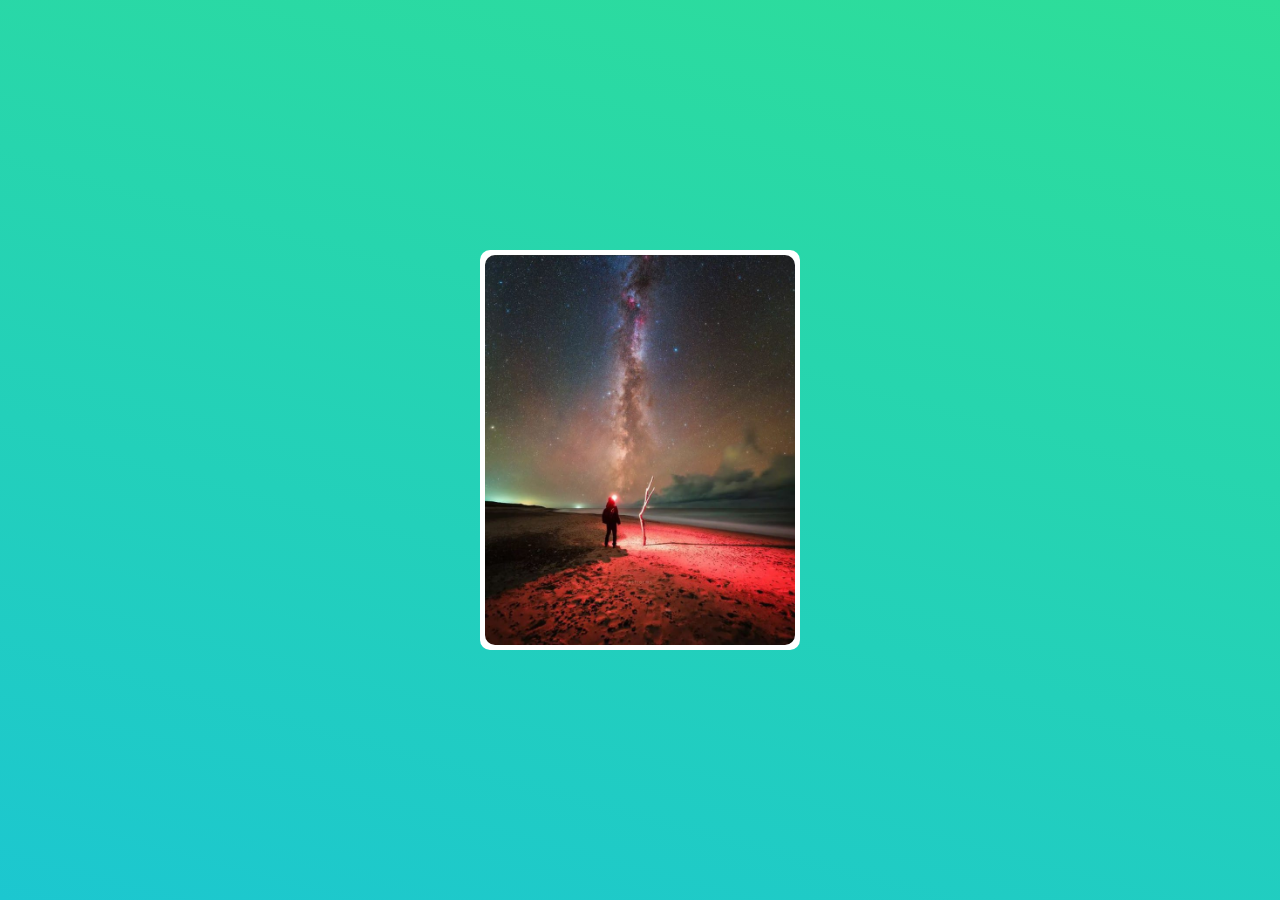
<file: 3D Flip Card/index.html>
<!DOCTYPE html>
<html lang="en">

<head>
  <meta charset="UTF-8">
  <meta name="viewport" content="width=device-width, initial-scale=1.0">
  <title>3D Flip Card</title>
  <link rel="stylesheet" href="https://cdnjs.cloudflare.com/ajax/libs/font-awesome/6.5.2/css/all.min.css"
    integrity="sha512-SnH5WK+bZxgPHs44uWIX+LLJAJ9/2PkPKZ5QiAj6Ta86w+fsb2TkcmfRyVX3pBnMFcV7oQPJkl9QevSCWr3W6A=="
    crossorigin="anonymous" referrerpolicy="no-referrer" />
  <link rel="stylesheet" href="style.css">
</head>

<body>

  <div class="wrapper">

    <div class="card">

      <div class="front-face">
        <img src="card-img.jpg">
      </div>

      <div class="back-face">

        <img src="card-img.jpg">

        <div class="info">
          <div class="title">Eslam Samy</div>
          <p>CS Student <br> HTML | CSS | Learnig JS</p>
        </div>

        <ul>
          <a href="#"><i class="fa-brands fa-instagram"></i></a>
          <a href="#"><i class="fa-brands fa-linkedin"></i></i></a>
          <a href="#"><i class="fa-brands fa-twitter"></i></i></a>
          <a href="#"><i class="fa-brands fa-facebook"></i></i></a>
        </ul>

      </div>

    </div>

  </div>

</body>

</html>
</file>
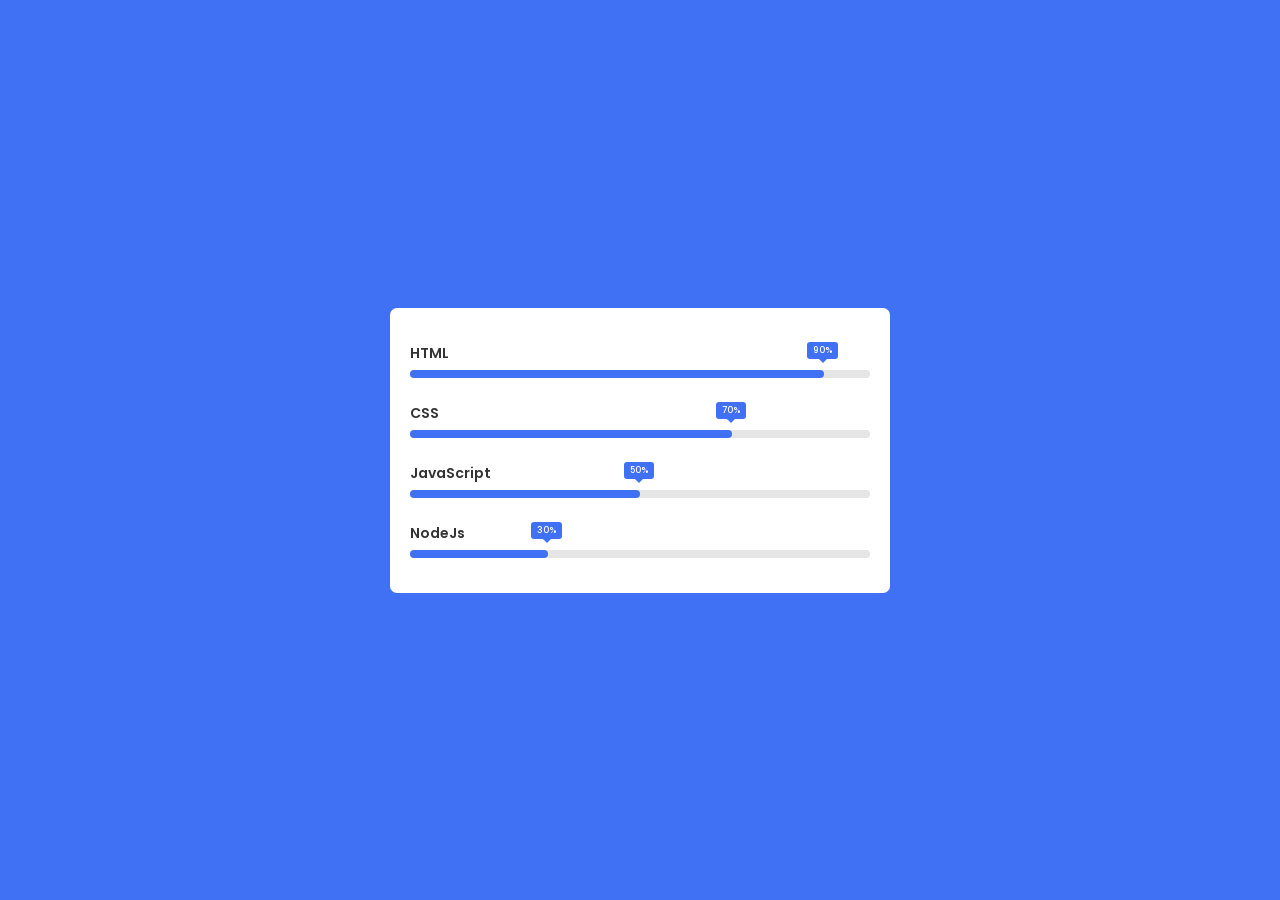
<file: Animated Skills Bar/index.html>
<!DOCTYPE html>
<html lang="en">

<head>
    <meta charset="UTF-8">
    <meta name="viewport" content="width=device-width, initial-scale=1.0">
    <title>Animated Skills Bar</title>
    <link rel="stylesheet" href="style.css">
</head>

<body>

    <div class="container">

        <div class="skill-box">
            <span class="title">HTML</span>

            <div class="skill-bar">

                <span class="skill-per html">
                    <span class="tooltip">90%</span>
                </span>

            </div>

        </div>

        <div class="skill-box">
            <span class="title">CSS</span>

            <div class="skill-bar">

                <span class="skill-per css">
                    <span class="tooltip">70%</span>
                </span>

            </div>

        </div>

        <div class="skill-box">
            <span class="title">JavaScript</span>

            <div class="skill-bar">

                <span class="skill-per Javascript">
                    <span class="tooltip">50%</span>
                </span>

            </div>

        </div>

        <div class="skill-box">
            <span class="title">NodeJs</span>

            <div class="skill-bar">

                <span class="skill-per nodejs">
                    <span class="tooltip">30%</span>
                </span>

            </div>

        </div>

    </div>

</body>

</html>
</file>
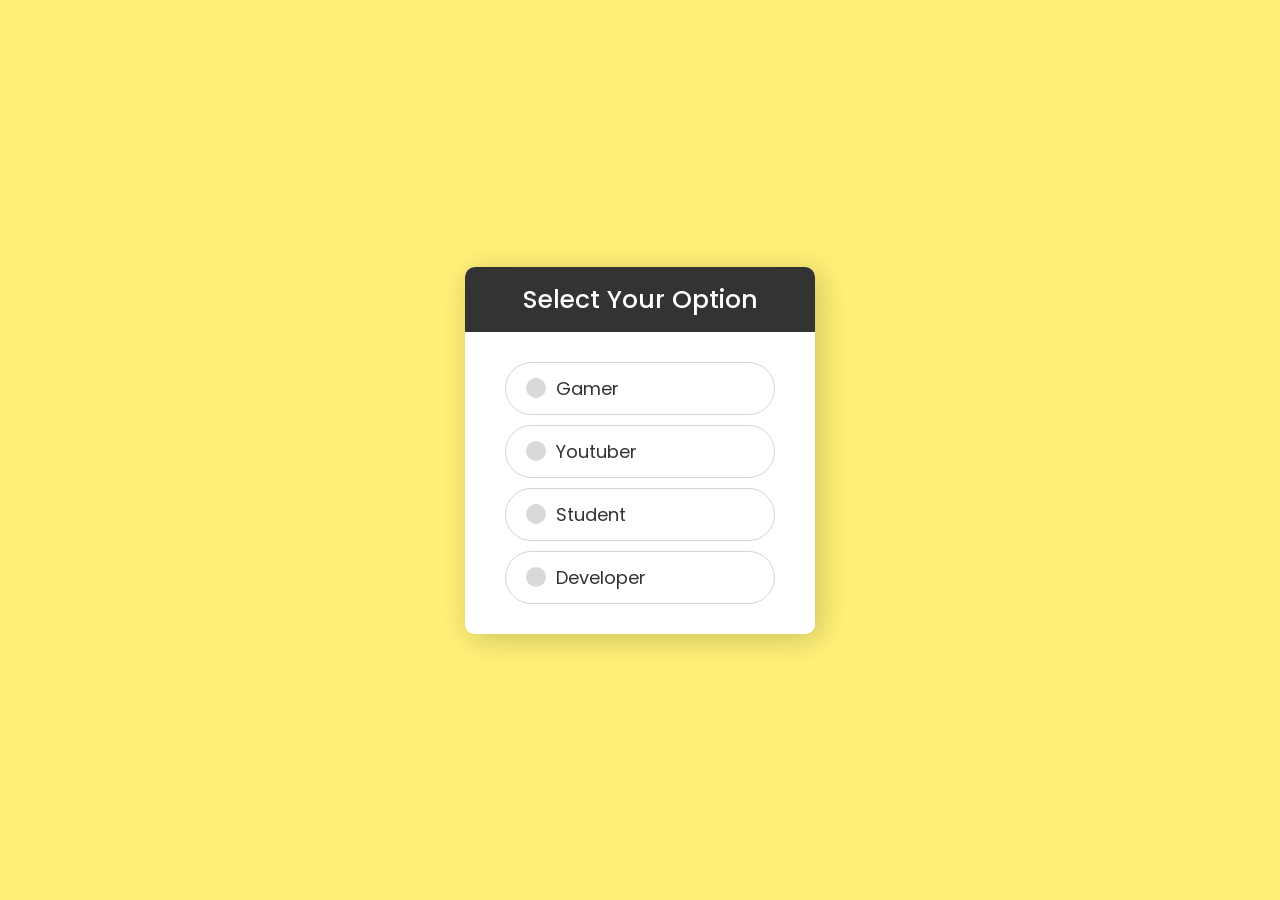
<file: Awesome Custom Radio Buttons/index.html>
<!DOCTYPE html>
<html lang="en">

<head>
    <meta charset="UTF-8">
    <meta name="viewport" content="width=device-width, initial-scale=1.0">
    <title>Custom Radio Buttons</title>
    <link rel="stylesheet" href="style.css">
</head>

<body>

    <div class="wrapper">

        <div class="title">Select Your Option</div>

        <div class="box">

            <input type="radio" name="select" id="option-1">
            <input type="radio" name="select" id="option-2">
            <input type="radio" name="select" id="option-3">
            <input type="radio" name="select" id="option-4">

            <label for="option-1" class="option-1">
                <div class="dot"></div>
                <div class="text">Gamer</div>
            </label>

            <label for="option-2" class="option-2">
                <div class="dot"></div>
                <div class="text">Youtuber</div>
            </label>

            <label for="option-3" class="option-3">
                <div class="dot"></div>
                <div class="text">Student</div>
            </label>

            <label for="option-4" class="option-4">
                <div class="dot"></div>
                <div class="text">Developer</div>
            </label>

        </div>

    </div>

</body>

</html>
</file>
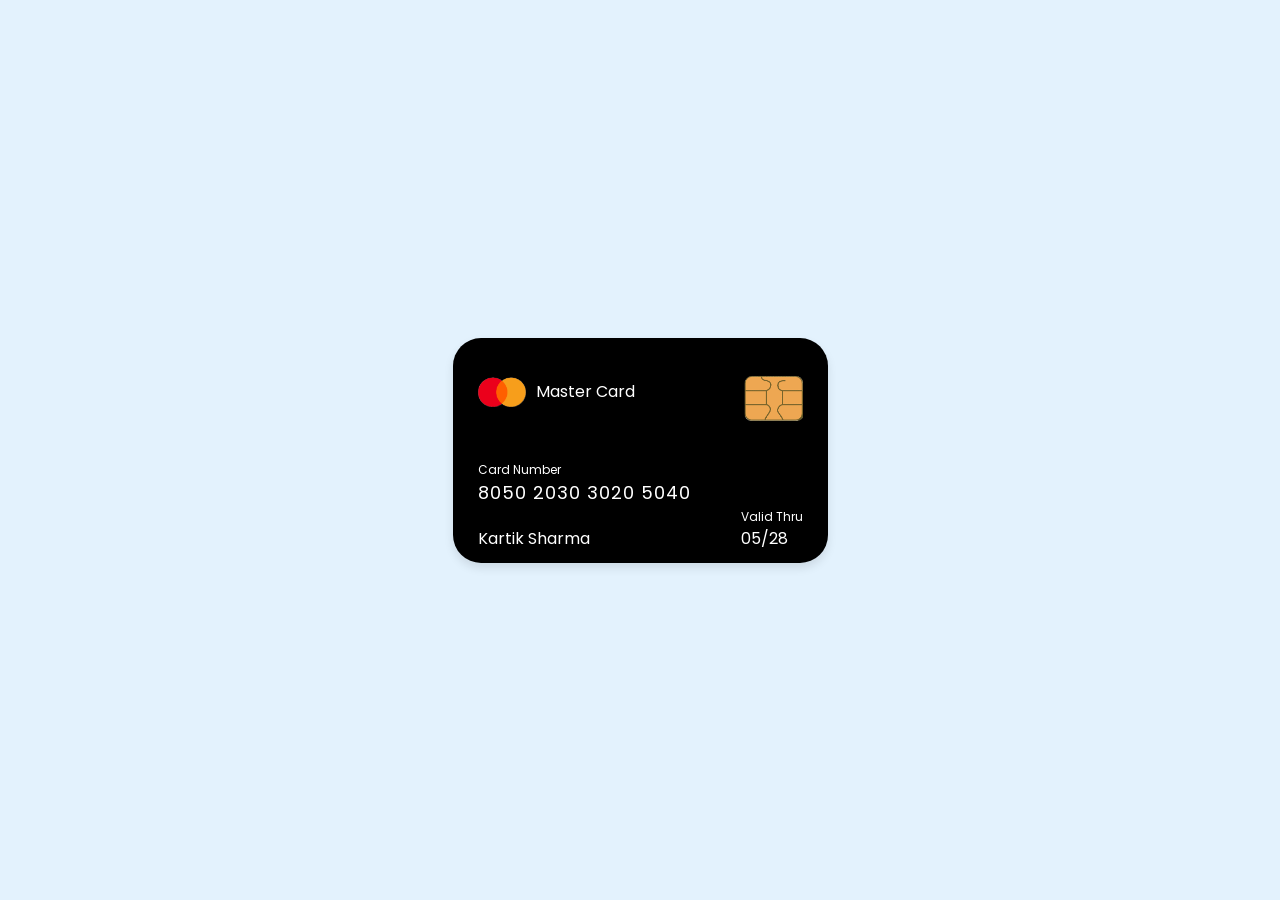
<file: Credit Card UI Design/index.html>
<!DOCTYPE html>
<html lang="en">

<head>
    <meta charset="UTF-8">
    <meta http-equiv="X-UA-Compatible" content="IE=edge" />
    <meta name="viewport" content="width=device-width, initial-scale=1.0">
    <title>Credit Card UI Design</title>
    <link rel="stylesheet" href="style.css">
</head>

<body>
    <section>

        <div class="container">

            <div class="card">

                <header>
                    <span class="logo">
                        <img src="logo.png" alt="">
                        <h5>Master Card</h5>
                    </span>

                    <img src="chip.png" alt="" class="chip">

                </header>

                <div class="card-details">

                    <div class="name-number">
                        <h6>Card Number</h6>
                        <h5 class="number">8050 2030 3020 5040</h5>
                        <h5 class="name">Kartik Sharma</h5>
                    </div>

                    <div class="valid-date">
                        <h6>Valid Thru</h6>
                        <h5>05/28</h5>
                    </div>

                </div>

            </div>

        </div>

    </section>
</body>

</html>
</file>
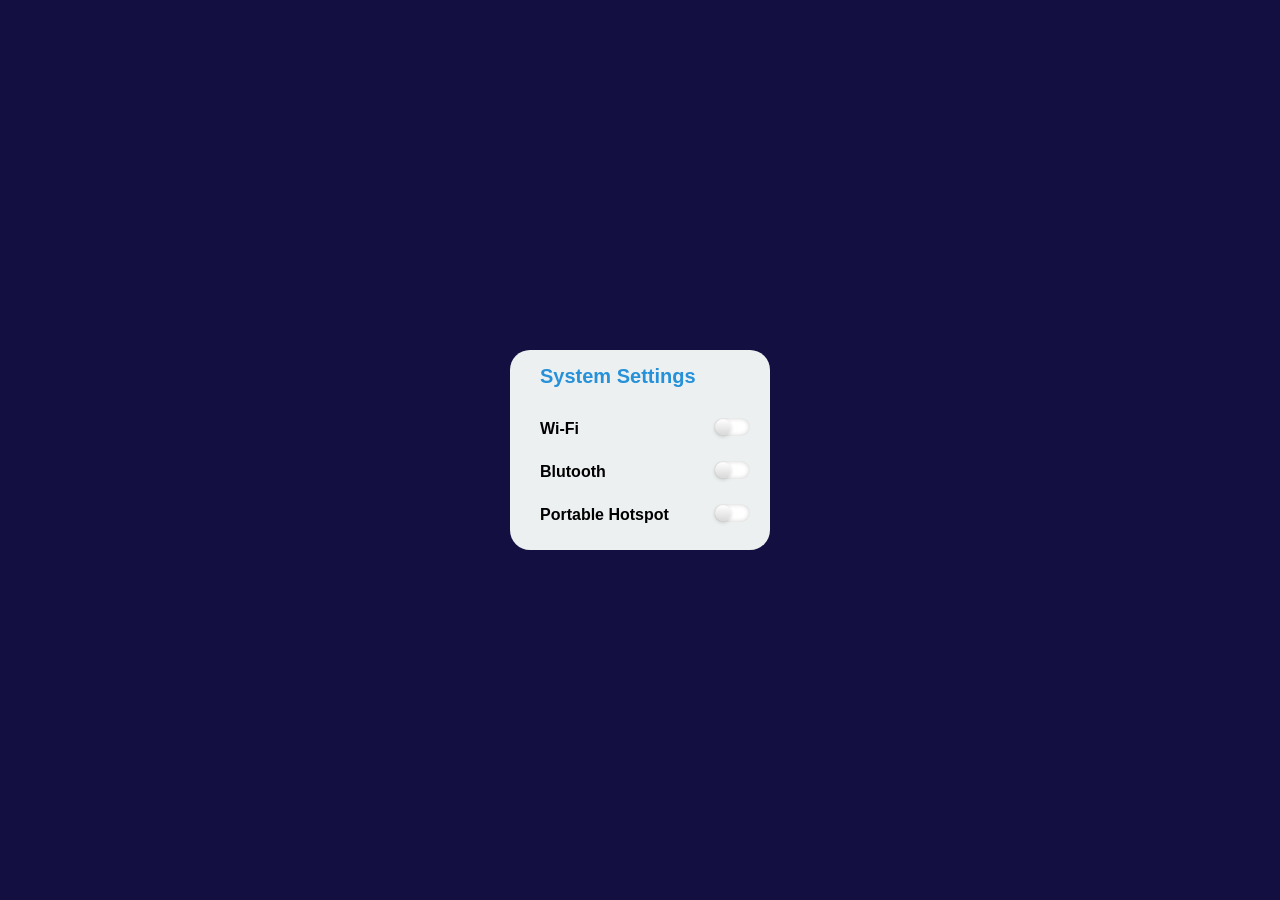
<file: Custom Checkbox/index.html>
<!DOCTYPE html>
<html lang="en">

<head>
    <meta charset="UTF-8">
    <meta name="viewport" content="width=device-width, initial-scale=1.0">
    <title>ON/OFF Switches</title>
    <link rel="stylesheet" href="style.css">
</head>

<body>

    <div class="container">

        <div class="header">System Settings</div>

        <div class="group">

            <div class="item">Wi-Fi</div>
            <div class="item">Blutooth</div>
            <div class="item">Portable Hotspot</div>

        </div>

        <div class="box-group">

            <input type="checkbox">
            <input class="box2" type="checkbox">
            <input class="box2" type="checkbox">

        </div>

    </div>

</body>

</html>
</file>
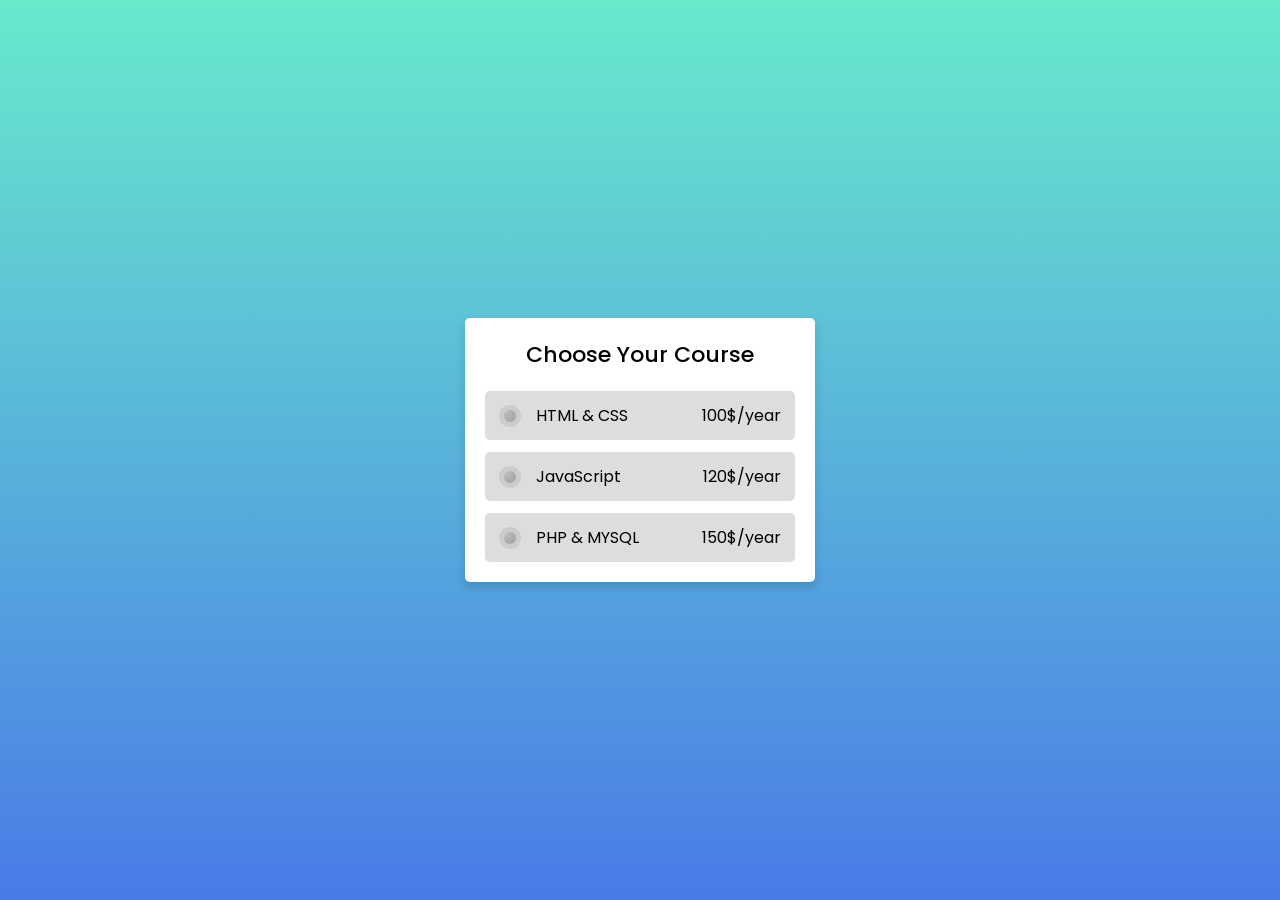
<file: Custom Radio Button/index.html>
<!DOCTYPE html>
<html lang="en">

<head>
    <meta charset="UTF-8">
    <meta name="viewport" content="width=device-width, initial-scale=1.0">
    <title>Custom Radio Buttons</title>
    <link rel="stylesheet" href="style.css">
</head>

<body>

    <div class="card">

        <div class="title">Choose Your Course</div>

        <div class="content">

            <input type="radio" name="box" id="one">
            <input type="radio" name="box" id="two">
            <input type="radio" name="box" id="three">

            <label for="one" class="box first">

                <div class="course">
                    <span class="circle"></span>
                    <span class="subject">HTML & CSS</span>
                </div>

                <span class="price">100$/year</span>

            </label>

            <label for="two" class="box second">

                <div class="course">
                    <span class="circle"></span>
                    <span class="subject">JavaScript</span>
                </div>

                <span class="price">120$/year</span>

            </label>

            <label for="three" class="box third">

                <div class="course">
                    <span class="circle"></span>
                    <span class="subject">PHP & MYSQL</span>
                </div>

                <span class="price">150$/year</span>

            </label>

        </div>

    </div>

</body>

</html>
</file>
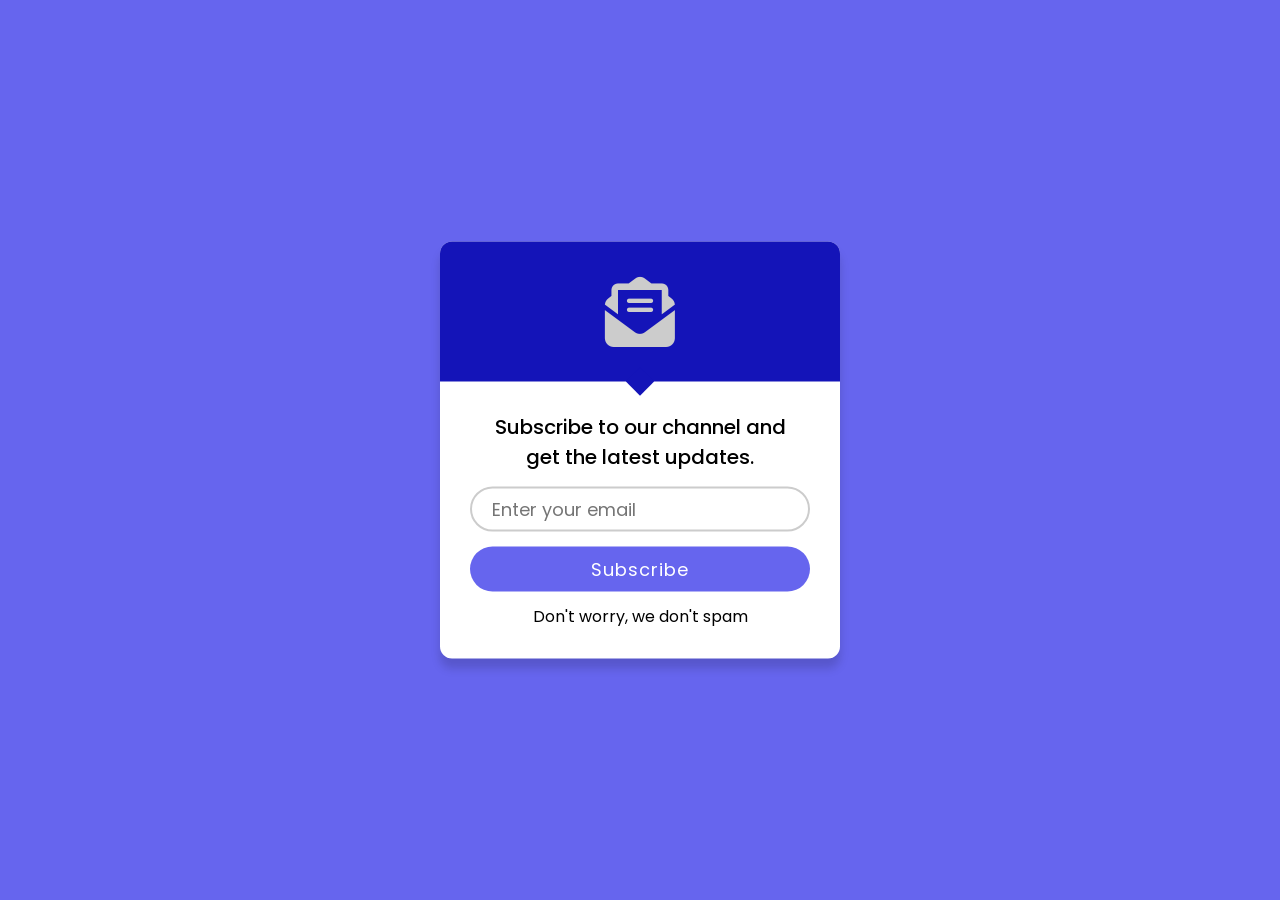
<file: Email Subscription box/index.html>
<!DOCTYPE html>
<html lang="en">

<head>
    <meta charset="UTF-8">
    <meta name="viewport" content="width=device-width, initial-scale=1.0">
    <title>Document</title>
    <link rel="stylesheet" href="https://cdnjs.cloudflare.com/ajax/libs/font-awesome/6.5.2/css/all.min.css"
        integrity="sha512-SnH5WK+bZxgPHs44uWIX+LLJAJ9/2PkPKZ5QiAj6Ta86w+fsb2TkcmfRyVX3pBnMFcV7oQPJkl9QevSCWr3W6A=="
        crossorigin="anonymous" referrerpolicy="no-referrer" />
    <link rel="stylesheet" href="style.css">
</head>

<body>

    <div class="wrapper">

        <div class="top">
            <i class="fa-solid fa-envelope-open-text"></i>
        </div>

        <div class="bottom">

            <div class="info">
                Subscribe to our channel and<br>get the latest updates.
            </div>

            <form action="#">

                <div class="input-box">
                    <input type="text" placeholder="Enter your email" required>
                </div>

                <div class="input-box">
                    <input type="submit" value="Subscribe">
                </div>

            </form>

            <div class="footer">
                Don't worry, we don't spam
            </div>

        </div>

    </div>

</body>

</html>
</file>
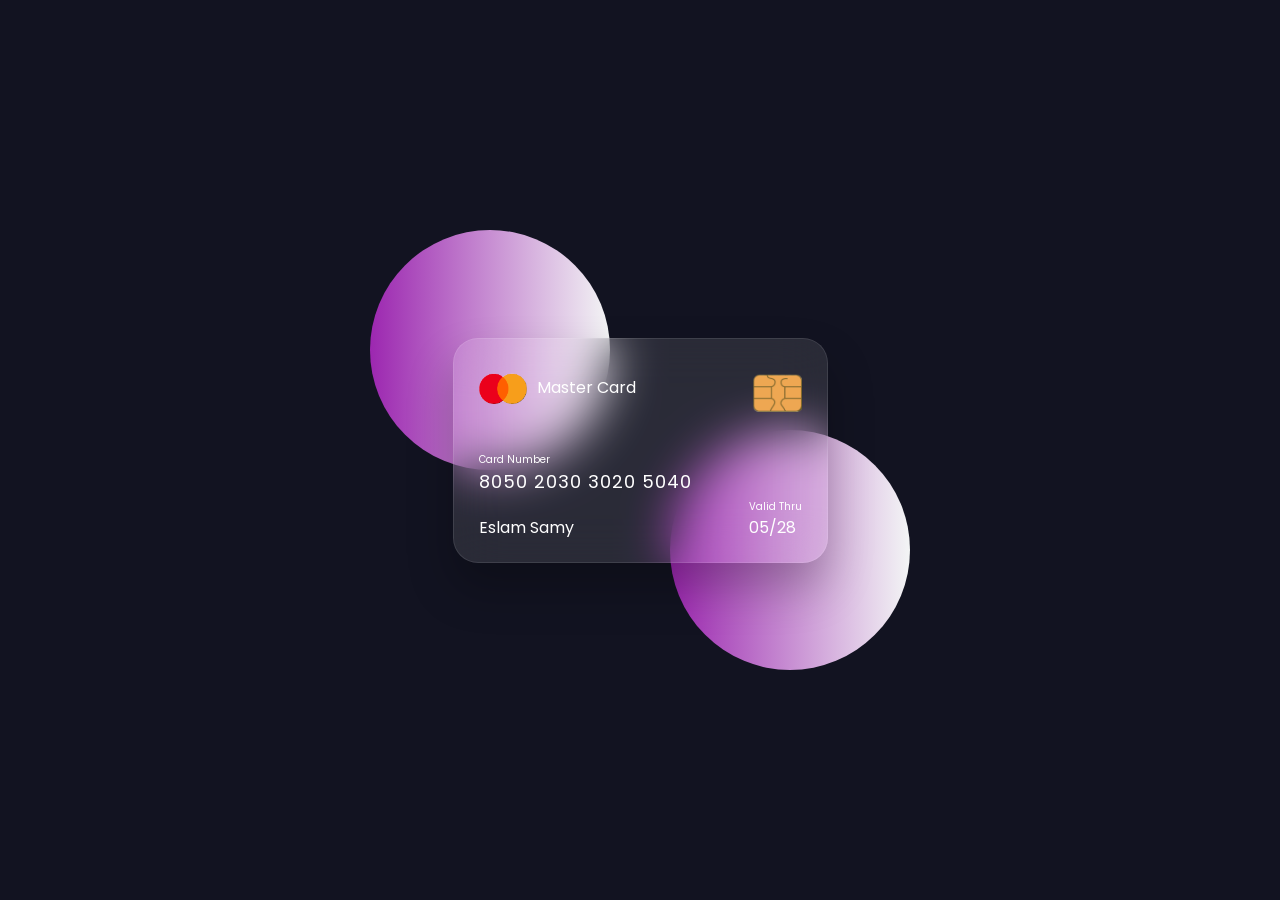
<file: Flipping Card/index.html>
<!DOCTYPE html>
<html lang="en">

<head>
    <meta charset="UTF-8">
    <meta http-equiv="X-UA-Compatible" content="IE=edge" />
    <meta name="viewport" content="width=device-width, initial-scale=1.0">
    <title>Flipping Card UI Design</title>
    <link rel="stylesheet" href="style.css">
</head>

<body>
    <section>

        <div class="container">

            <div class="card front-face">

                <header>

                    <span class="logo">
                        <img src="logo.png" alt="">
                        <h5>Master Card</h5>
                    </span>

                    <img src="chip.png" alt="" class="chip">

                </header>

                <div class="card-details">

                    <div class="name-number">
                        <h6>Card Number</h6>
                        <h5 class="number">8050 2030 3020 5040</h5>
                        <h5 class="name">Eslam Samy</h5>
                    </div>

                    <div class="valid-date">
                        <h6>Valid Thru</h6>
                        <h5>05/28</h5>
                    </div>

                </div>

            </div>

            <div class="card back-face">

                <h6>For customer service call +977 4343 3433 or email at
                    mastercard@gmail.com
                </h6>

                <span class="magnetic-strip"></span>

                <div class="signature"><i>005</i></div>

                <h5>Lorem ipsum dolor sit amet consectetur, adipisicing elit.
                    Nesciunt cumque fugit reiciendis, debitis asperiores, accusantium
                    aut quae hic odit ad doloribus. Aliquam adipisci fugit saepe eaque reiciendis, obcaecati illum quos.
                </h5>

            </div>

        </div>

    </section>
</body>

</html>
</file>
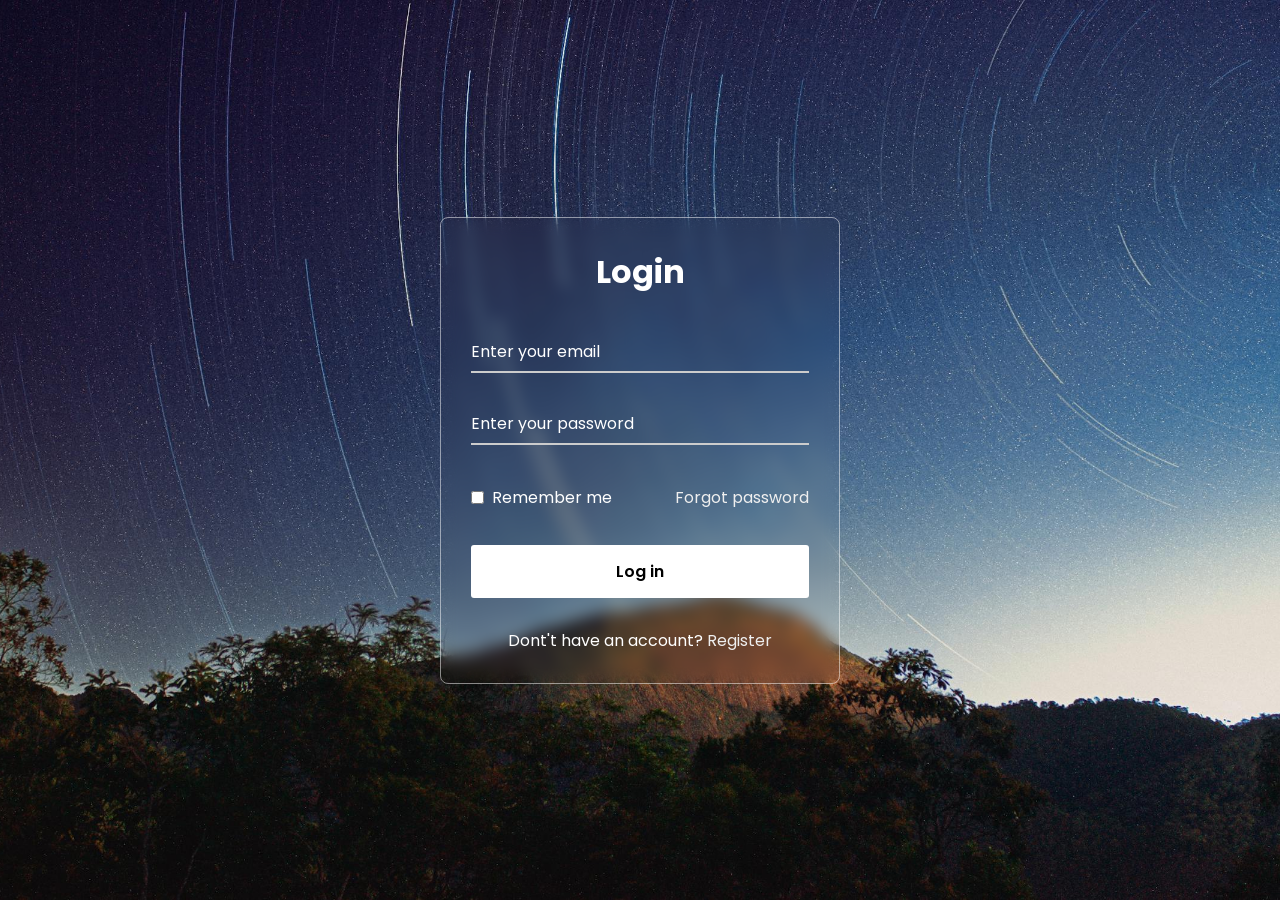
<file: Glassmorphism Login Form/index.html>
<!DOCTYPE html>
<html lang="en">

<head>
    <meta charset="UTF-8">
    <meta name="viewport" content="width=device-width, initial-scale=1.0">
    <title>Glassmorphism Login Form</title>
    <link rel="stylesheet" href="style.css">
</head>

<body>

    <div class="login-wrapper">

        <form action="#">

            <h2>Login</h2>

            <div class="input-field">
                <input type="text" required>
                <label>Enter your email</label>
            </div>

            <div class="input-field">
                <input type="password" required>
                <label>Enter your password</label>
            </div>

            <div class="password-options">

                <label for="remember">
                    <input type="checkbox" id="remember">
                    <p>Remember me</p>
                </label>

                <a href="#">Forgot password</a>

            </div>

            <button type="submit">Log in</button>

            <div class="account-options">
                <p>Dont't have an account? <a href="#">Register</a></p>
            </div>

        </form>

    </div>

</body>

</html>
</file>
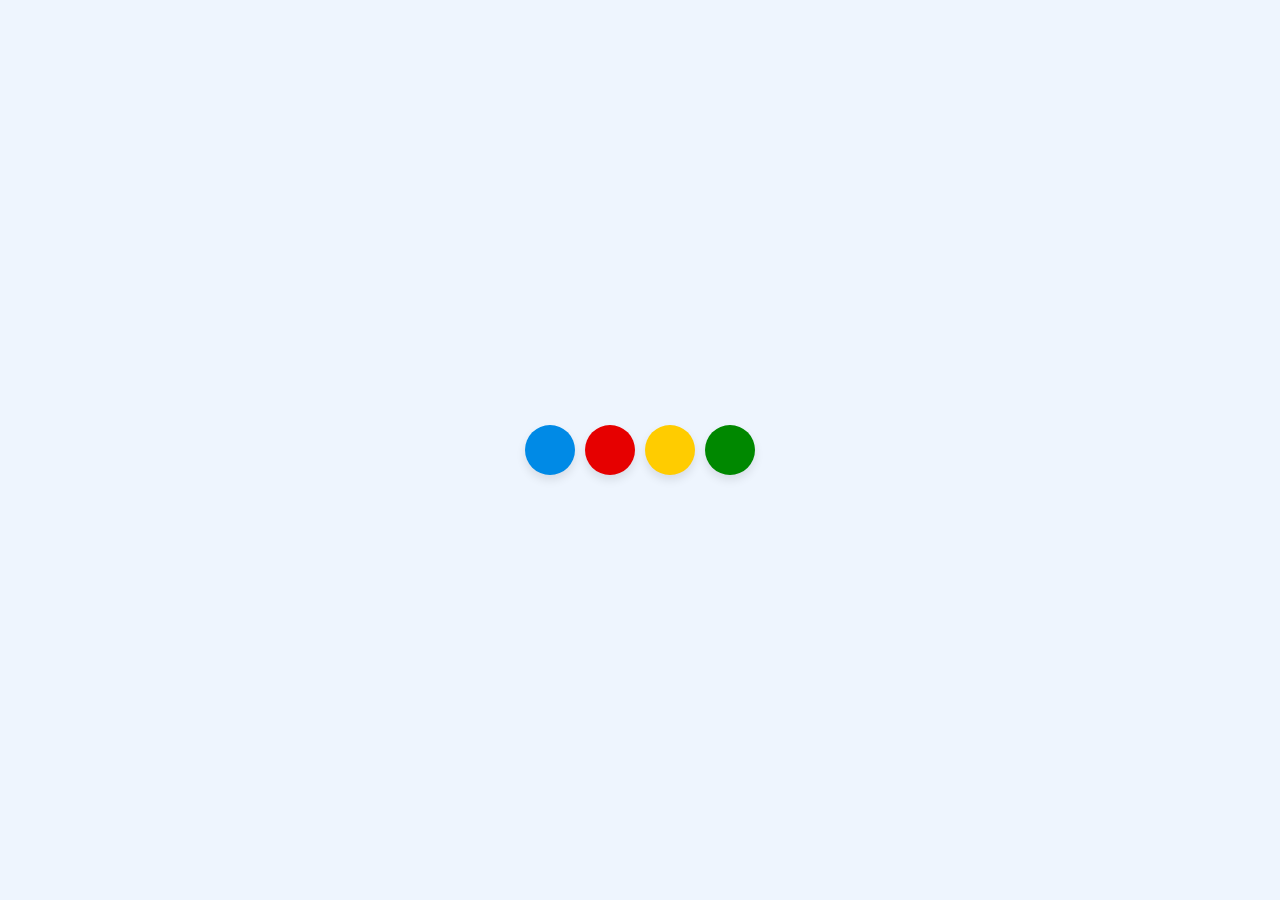
<file: Google Loader/index.html>
<!DOCTYPE html>
<html lang="en">

<head>
    <meta charset="UTF-8">
    <meta name="viewport" content="width=device-width, initial-scale=1.0">
    <title>GOOGLE LOADER</title>
    <link rel="stylesheet" href="style.css">
</head>

<body>

    <div class="wrapper">
        <span class="dot"></span>
        <span class="dot"></span>
        <span class="dot"></span>
        <span class="dot"></span>
    </div>

</body>

</html>
</file>
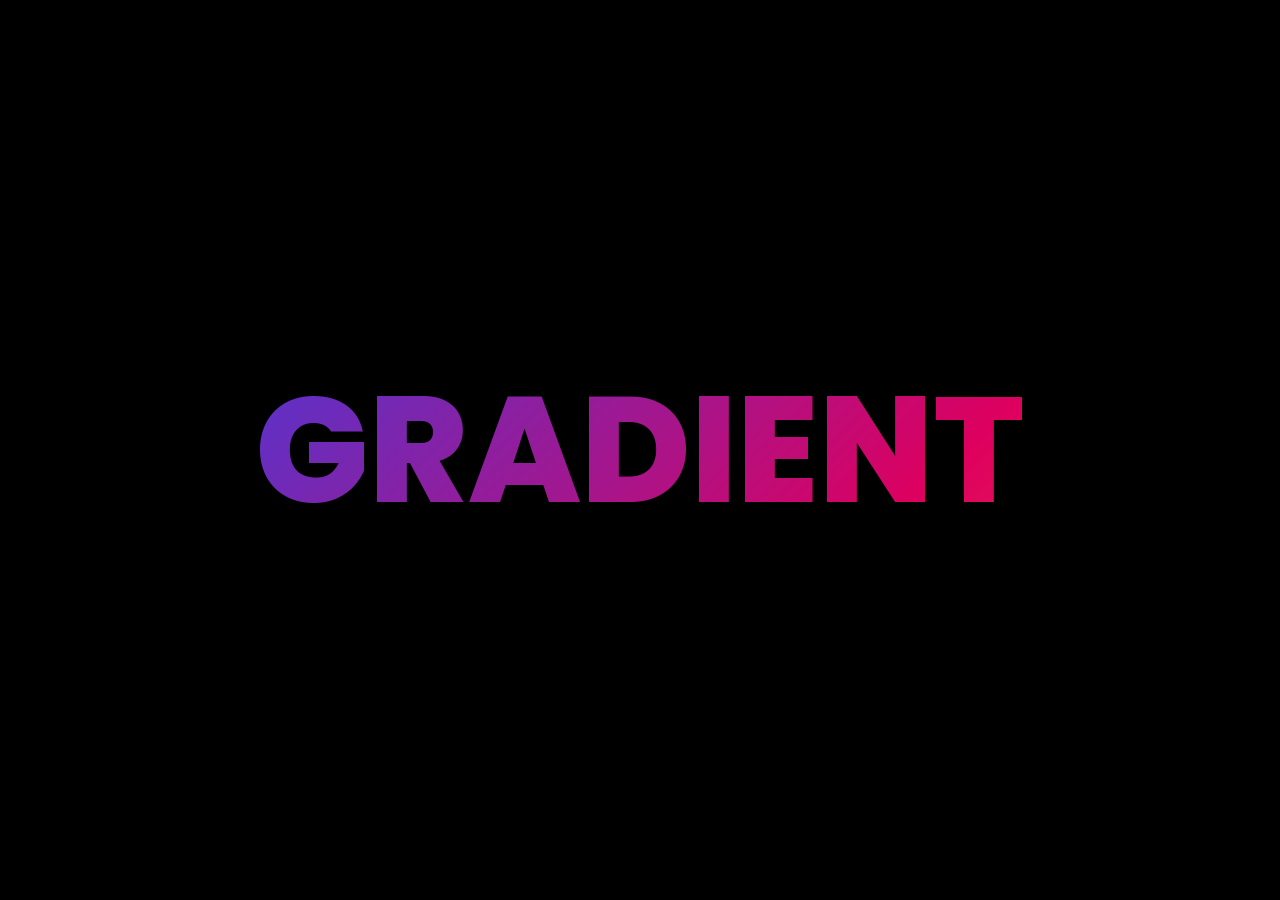
<file: Gradient text effect/index.html>
<!DOCTYPE html>
<html lang="en">

<head>
    <meta charset="UTF-8">
    <meta name="viewport" content="width=device-width, initial-scale=1.0">
    <title>Gradient text effect</title>
    <link rel="stylesheet" href="style.css">
</head>

<body>

    <div contenteditable="true" class="text">Gradient</div>

</body>

</html>
</file>
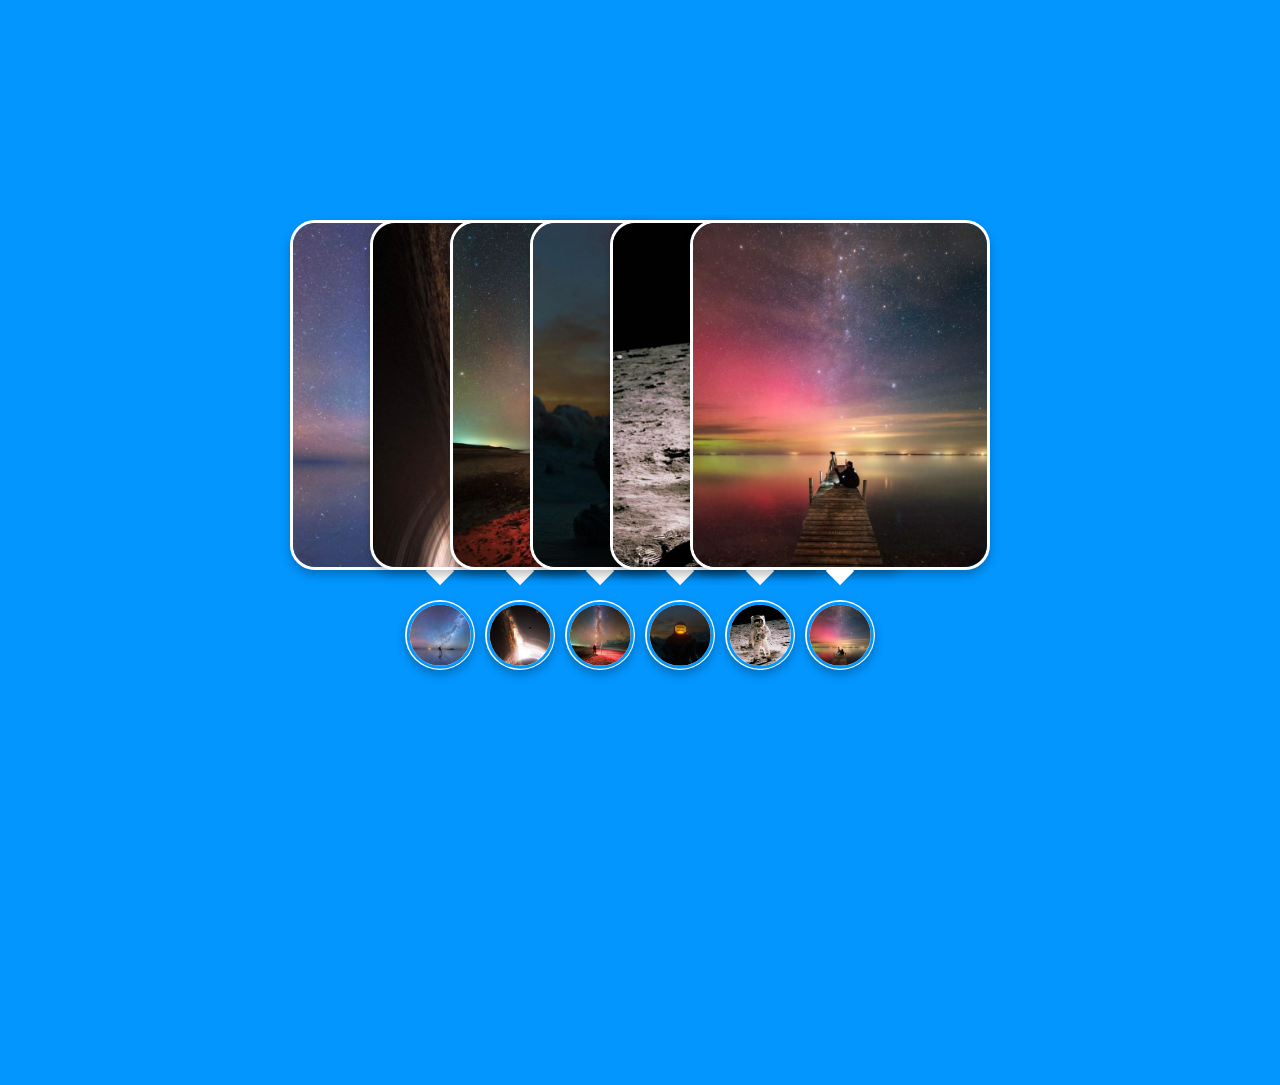
<file: Image Hover Animation/index.html>
<!DOCTYPE html>
<html lang="en">

<head>
    <meta charset="UTF-8">
    <meta name="viewport" content="width=device-width, initial-scale=1.0">
    <title>Z - Index Hover Transition</title>
    <link rel="stylesheet" href="style.css">
</head>

<body>

    <div class="container">

        <div class="icon-image hidden">

            <div class="icon">
                <img src="img1.jpg" alt="">
            </div>

            <div class="hover-image">
                <div class="img">
                    <img src="img1.jpg" alt="">
                </div>

                <div class="content">

                    <div class="details">
                        <div class="name">David Marloo</div>
                        <div class="job">Stargazer</div>
                    </div>

                </div>

            </div>

        </div>

        <div class="icon-image hidden">

            <div class="icon">
                <img src="img2.jpg" alt="">
            </div>

            <div class="hover-image">
                <div class="img">
                    <img src="img2.jpg" alt="">
                </div>

                <div class="content">

                    <div class="details">
                        <div class="name">Lilly Carls</div>
                        <div class="job">Physcisist</div>
                    </div>

                </div>

            </div>

        </div>

        <div class="icon-image hidden">

            <div class="icon">
                <img src="img3.jpg" alt="">
            </div>

            <div class="hover-image">
                <div class="img">
                    <img src="img3.jpg" alt="">
                </div>

                <div class="content">

                    <div class="details">
                        <div class="name">George</div>
                        <div class="job">Astrophotographer</div>
                    </div>

                </div>

            </div>

        </div>

        <div class="icon-image">

            <div class="icon">
                <img src="img4.jpg" alt="">
            </div>

            <div class="hover-image">
                <div class="img">
                    <img src="img4.jpg" alt="">
                </div>

                <div class="content">

                    <div class="details">
                        <div class="name">Neil deGrase</div>
                        <div class="job">Book Writer</div>
                    </div>

                </div>

            </div>

        </div>

        <div class="icon-image">

            <div class="icon">
                <img src="img5.jpg" alt="">
            </div>

            <div class="hover-image">
                <div class="img">
                    <img src="img5.jpg" alt="">
                </div>

                <div class="content">

                    <div class="details">
                        <div class="name">John Mayers</div>
                        <div class="job">Astronomer</div>
                    </div>

                </div>

            </div>

        </div>

        <div class="icon-image last">

            <div class="icon">
                <img src="img6.jpg" alt="">
            </div>

            <div class="hover-image">
                <div class="img">
                    <img src="img6.jpg" alt="">
                </div>

                <div class="content">

                    <div class="details">
                        <div class="name">Stephen</div>
                        <div class="job">Writer</div>
                    </div>

                </div>

            </div>

        </div>

    </div>

</body>

</html>
</file>
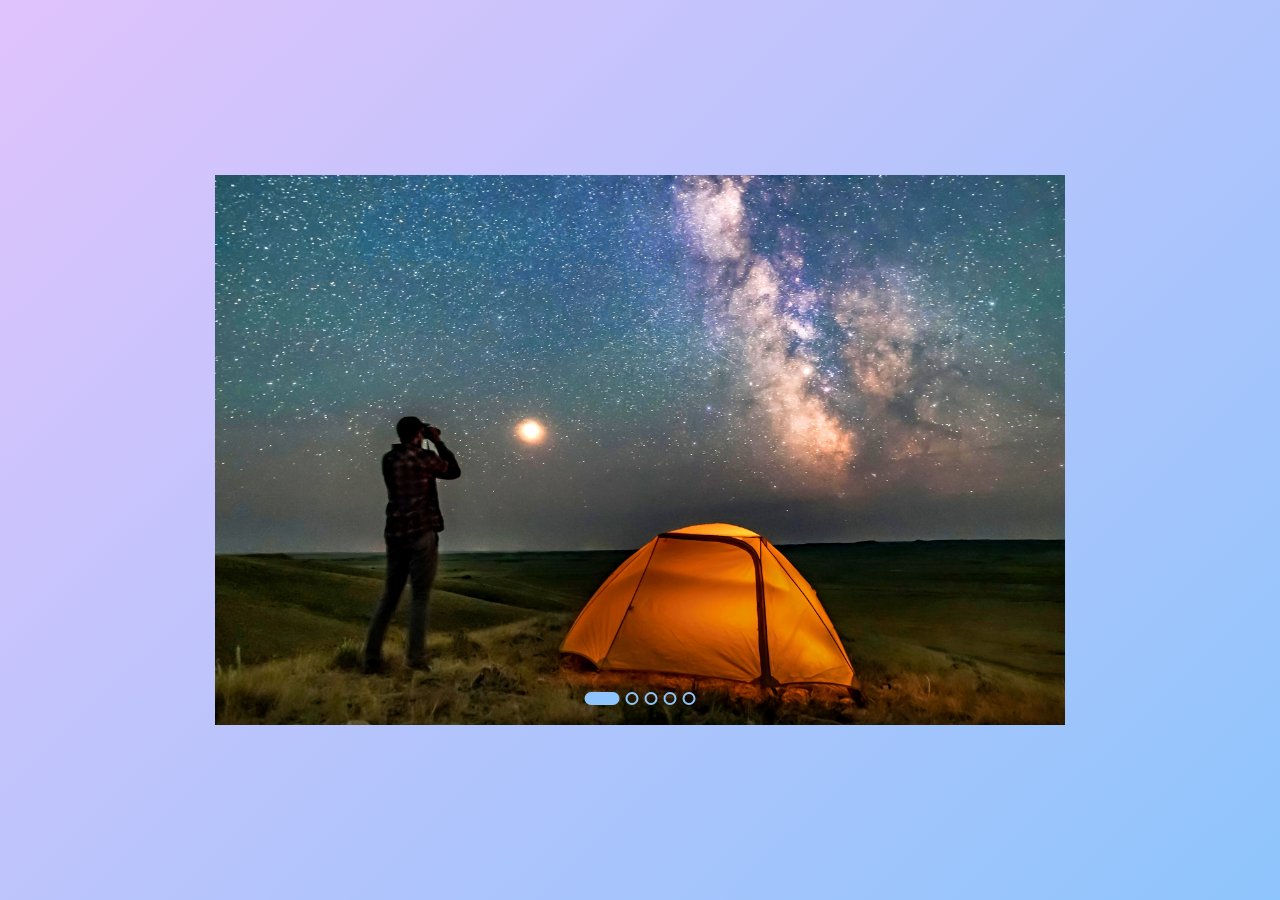
<file: Image Slider with Clip Animation/index.html>
<!DOCTYPE html>
<html lang="en">

<head>
    <meta charset="UTF-8">
    <meta name="viewport" content="width=device-width, initial-scale=1.0">
    <title>Image Clip Animation</title>
    <link rel="stylesheet" href="style.css">
</head>

<body>

    <div class="wrapper">

        <input type="radio" name="slide" id="one" checked>
        <input type="radio" name="slide" id="two">
        <input type="radio" name="slide" id="three">
        <input type="radio" name="slide" id="four">
        <input type="radio" name="slide" id="five">

        <div class="img img-1">
            <img src="img1.jpg" alt="">
        </div>

        <div class="img img-2">
            <img src="img2.jpg" alt="">
        </div>

        <div class="img img-3">
            <img src="img3.jpg" alt="">
        </div>

        <div class="img img-4">
            <img src="img4.jpg" alt="">
        </div>

        <div class="img img-5">
            <img src="img5.jpg" alt="">
        </div>

        <div class="sliders">
            <label for="one" class="one"></label>
            <label for="two" class="two"></label>
            <label for="three" class="three"></label>
            <label for="four" class="four"></label>
            <label for="five" class="five"></label>
        </div>

    </div>

</body>

</html>
</file>
<file: 3D Flip Card/style.css>
@import url('https://fonts.googleapis.com/css2?family=Poppins:wght@400;500;600;700&display=swap');

* {
    margin: 0;
    padding: 0;
    box-sizing: border-box;
    font-family: "Poppins", sans-serif;
    user-select: none;
}

body {
    display: flex;
    justify-content: center;
    align-items: center;
    height: 100vh;
    background: linear-gradient(375deg, #1cc7d0, #2ede98);
}

.wrapper {
    perspective: 1000px;
}

.card {
    width: 320px;
    height: 400px;
    position: relative;
    transform-style: preserve-3d;
    transform: rotateY(0deg);
    transition: 0.6s ease-in-out;
}

.card:hover {
    transform: rotateY(180deg);
}

.front-face,
.back-face {
    position: absolute;
    width: 100%;
    height: 100%;
    padding: 5px;
    border-radius: 10px;
    transform-style: preserve-3d;
    backface-visibility: hidden;
}

.front-face {
    background-color: #fff;
    display: flex;
    justify-content: center;
    align-items: center;
}

.front-face img {
    height: 100%;
    width: 100%;
    object-fit: cover;
    border-radius: 10px;
}

.back-face {
    background-color: #fff;
    transform: rotateY(180deg);
    display: flex;
    flex-direction: column;
    justify-content: space-evenly;
    align-items: center;
}

.back-face img {
    height: 150px;
    width: 150px;
    border-radius: 50%;
    padding: 5px;
    background: linear-gradient(375deg, #1cc7d0, #2ede98);
}

.wrapper .back-face .info {
    text-align: center;
}

.back-face .info .title {
    font-size: 30px;
    font-weight: 500;
}

.back-face ul {
    display: flex;
}

.back-face ul a {
    display: block;
    height: 40px;
    width: 40px;
    background: linear-gradient(375deg, #1cc7d0, #2ede98);
    text-align: center;
    border: 2px solid transparent;
    line-height: 38px;
    margin: 0 5px;
    border-radius: 50%;
    color: #fff;
    outline: none;
    -webkit-tap-highlight-color: transparent;
}

.back-face ul a:hover {
    background: none;
    color: #1cc7d0;
    border-color: #1cc7d0;
}

/* responsiveness */

@media (max-width: 375px) {

    .card {
        width: 280px;
        height: 380px;
    }
}
</file>
<file: Animated Skills Bar/style.css>
@import url('https://fonts.googleapis.com/css2?family=Poppins:wght@200;300;400;500;600&display=swap');

* {
    margin: 0;
    padding: 0;
    box-sizing: border-box;
    font-family: "Poppins", sans-serif;
    user-select: none;
}

body {
    height: 100vh;
    display: flex;
    background: #4070f4;
    align-items: center;
    justify-content: center;
}

.container {
    position: relative;
    max-width: 500px;
    width: 100%;
    background: #fff;
    margin: 0 15px;
    padding: 10px 20px;
    border-radius: 7px;
}

.container .skill-box {
    width: 100%;
    margin: 25px 0;
}

.skill-box .title {
    display: block;
    font-size: 14px;
    font-weight: 600;
    color: #333;
}

.skill-box .skill-bar {
    width: 100%;
    height: 8px;
    border-radius: 6px;
    margin-top: 6px;
    background: rgba(0, 0, 0, 0.1);
}

.skill-bar .skill-per {
    position: relative;
    display: block;
    height: 100%;
    width: 90%;
    border-radius: 6px;
    background: #4070f4;
    animation: progress 0.4s ease-in-out forwards;
    opacity: 0;
}

.skill-per.css {
    width: 70%;
    animation-delay: 0.1s;
}

.skill-per.Javascript {
    width: 50%;
    animation-delay: 0.2s;
}

.skill-per.nodejs {
    width: 30%;
    animation-delay: 0.3s;
}

@keyframes progress {
    0% {
        width: 0;
        opacity: 1;
    }

    100% {
        opacity: 1;
    }
}

.skill-per .tooltip {
    position: absolute;
    right: -14px;
    top: -28px;
    font-size: 9px;
    font-weight: 500;
    color: #fff;
    padding: 2px 6px;
    border-radius: 3px;
    background: #4070f4;
    z-index: 1;
}

.tooltip::before {
    content: '';
    position: absolute;
    left: 50%;
    bottom: -2px;
    height: 10px;
    width: 10px;
    z-index: -1;
    background-color: #4070f4;
    transform: translateX(-50%) rotate(45deg);
}

/* responsiveness */

@media (max-width: 550px) {

    .container {
        max-width: 450px;
        width: 100%;
    }
}

@media (max-width: 500px) {

    .container {
        max-width: 400px;
        width: 100%;
    }
}

@media (max-width: 440px) {

    .container {
        max-width: 340px;
        width: 100%;
    }
}

@media (max-width: 390px) {

    .container {
        max-width: 300px;
        width: 100%;
    }
}

@media (max-width: 340px) {

    .container {
        max-width: 280px;
        width: 100%;
    }
}
</file>
<file: Awesome Custom Radio Buttons/style.css>
@import url('https://fonts.googleapis.com/css2?family=Poppins:wght@200;300;400;500;600;700&display=swap');

* {
    margin: 0;
    padding: 0;
    box-sizing: border-box;
    font-family: "Poppins", sans-serif;
    user-select: none;
}

html,
body {
    display: grid;
    height: 100%;
    place-items: center;
    background: #FFF078;
}

.wrapper {
    width: 350px;
    background: #fff;
    border-radius: 10px;
    box-shadow: 5px 5px 30px rgba(0, 0, 0, 0.2);
}

.wrapper .title {
    color: #fff;
    line-height: 65px;
    text-align: center;
    background: #333;
    font-size: 25px;
    font-weight: 500;
    border-radius: 10px 10px 0 0;
}

.wrapper .box {
    padding: 20px 40px;
    background: #fff;
    border-radius: 10px;
}

.wrapper .box label {
    display: flex;
    height: 53px;
    width: 100%;
    align-items: center;
    border: 1px solid lightgrey;
    border-radius: 50px;
    margin: 10px 0;
    padding-left: 20px;
    cursor: pointer;
    outline: none;
    -webkit-tap-highlight-color: transparent;
    transition: all 0.3s ease;
}

.wrapper .box label .dot {
    height: 20px;
    width: 20px;
    background: #d9d9d9;
    border-radius: 50%;
    position: relative;
}

.box label .dot::before {
    position: absolute;
    content: "";
    top: 50%;
    left: 50%;
    transform: translate(-50%, -50%) scale(2);
    border-radius: 50%;
    width: 9px;
    height: 9px;
    transition: all 0.3s ease;
}

#option-1:checked~.option-1 .dot::before,
#option-2:checked~.option-2 .dot::before,
#option-3:checked~.option-3 .dot::before,
#option-4:checked~.option-4 .dot::before {
    background: #333;
    transform: translate(-50%, -50%) scale(1);
}

.wrapper .box label .text {
    color: #333;
    font-size: 18px;
    font-weight: 400;
    padding-left: 10px;
    transition: color 0.3s ease;
}

#option-1:checked~.option-1,
#option-2:checked~.option-2,
#option-3:checked~.option-3,
#option-4:checked~.option-4 {
    background: #333;
    border-color: #333;
}

#option-1:checked~.option-1 .text,
#option-2:checked~.option-2 .text,
#option-3:checked~.option-3 .text,
#option-4:checked~.option-4 .text {
    color: #fff;
}

.wrapper .box input[type="radio"] {
    display: none;
}

/* responsiveness */

@media (max-width: 410px) {

    .wrapper {
        width: 300px;
    }

    .wrapper .box {
        padding: 20px;
    }
}

@media (max-width: 350px) {

    .wrapper {
        width: 280px;
    }

    .wrapper .box {
        padding: 20px;
    }
}
</file>
<file: Credit Card UI Design/style.css>
@import url('https://fonts.googleapis.com/css2?family=Poppins:wght@300;400;500;600&display=swap');

* {
    margin: 0;
    padding: 0;
    box-sizing: border-box;
    font-family: "Poppins", sans-serif;
    user-select: none;
}

section {
    position: relative;
    min-height: 100vh;
    width: 100%;
    background: #e3f2fd;
    display: flex;
    align-items: center;
    justify-content: center;
    color: #fff;
}

.container {
    position: relative;
    height: 225px;
    width: 375px;
    z-index: 100;
}

.card {
    position: absolute;
    height: 100%;
    width: 100%;
    padding: 25px;
    border-radius: 28px;
    background-color: black;
    box-shadow: 0 5px 10px rgba(0, 0, 0, 0.1);
}

header,
.logo {
    display: flex;
    align-items: center;
}

header {
    justify-content: space-between;
}

.logo img {
    width: 48px;
    margin-right: 10px;
}

h5 {
    font-size: 16px;
    font-weight: 400;
}

.chip {
    width: 60px;
}

.card-details {
    display: flex;
    margin-top: 40px;
    align-items: flex-end;
    justify-content: space-between;
}

h6 {
    font-size: 12px;
    font-weight: 400;
}

.number {
    font-size: 18px;
    letter-spacing: 1px;
}

.name {
    margin-top: 20px;
}

/* responsiveness */

@media (max-width: 420px) {

    .container {
        height: 225px;
        width: 320px;
    }

    .card-details {
        margin-top: 10px;
    }

    .name {
        margin-top: 10px;
    }
}

@media (max-width: 350px) {

    .container {
        height: 225px;
        width: 280px;
    }

    .card-details {
        margin-top: 30px;
    }

    .name {
        margin-top: 20px;
    }

    .number {
        font-size: 16px;
    }

    .chip {
        width: 40px;
    }
}
</file>
<file: Custom Checkbox/style.css>
body {
    margin: 0;
    padding: 0;
    background: #130f40;
    font-family: arial;
    user-select: none;
}

.container {
    position: absolute;
    top: 50%;
    left: 50%;
    transform: translate(-50%, -50%);
    height: 200px;
    width: 260px;
    background: #ecf0f1;
    border-radius: 20px;
}

.container .header {
    position: absolute;
    padding: 15px 30px;
    color: #2691d9;
    font-size: 20px;
    font-weight: 600;
}

.container .group {
    padding: 45px 30px;
}

.group .item {
    margin: 25px 0;
    font-weight: 600;
}

.container .box-group {
    position: absolute;
    top: 65px;
    left: 200px;
}

.box-group .box2 {
    margin-top: 18px;
}

.container input[type="checkbox"] {
    position: relative;
    height: 18px;
    width: 36px;
    background: white;
    outline: none;
    cursor: pointer;
    border-radius: 20px;
    box-shadow: inset 0 0 5px rgba(0, 0, 0, 0.2);
    appearance: none;
    transition: 0.5s;
    outline: none;
    -webkit-tap-highlight-color: transparent;
}

input[type="checkbox"]::before {
    content: '';
    position: absolute;
    height: 18px;
    width: 18px;
    border-radius: 20px;
    top: 0;
    left: 0;
    transform: scale(0.85);
    background: linear-gradient(#fff, #f2f2f2, #e6e6e6, #d9d9d9);
    box-shadow: 0 2px 5px rgba(0, 0, 0, 0.2);
    transition: 0.5s;
}

input:checked[type="checkbox"] {
    background: #387cfa;
}

input:checked[type="checkbox"]::before {
    left: 18px;
}
</file>
<file: Custom Radio Button/style.css>
@import url('https://fonts.googleapis.com/css2?family=Poppins:wght@200;300;400;500;600;700&display=swap');

* {
    margin: 0;
    padding: 0;
    box-sizing: border-box;
    font-family: "Poppins", sans-serif;
    user-select: none;
}

body {
    height: 100vh;
    display: flex;
    align-items: center;
    justify-content: center;
    background: linear-gradient(to bottom, #68eacc 0%, #497be8 100%);
}

.card {
    max-width: 350px;
    width: 100%;
    background: #fff;
    border-radius: 5px;
    padding: 20px;
    box-shadow: 0 5px 10px rgba(0, 0, 0, 0.15);
}

.card .title {
    font-size: 22px;
    font-weight: 500;
    text-align: center;
}

.card .content {
    margin-top: 20px;
}

.content label {
    outline: none;
    -webkit-tap-highlight-color: transparent;
}

.card label.box {
    background: #ddd;
    display: flex;
    margin-top: 12px;
    padding: 10px 12px;
    border-radius: 5px;
    cursor: pointer;
    border: 2px solid transparent;
    transition: all 0.25 ease;
}

#one:checked~label.first,
#two:checked~label.second,
#three:checked~label.third {
    border-color: #8e49e8;
    background: #d5bbf7;
}

.card label.box:hover {
    background: #d5bbf7;
}

.card label.box .course {
    display: flex;
    width: 100%;
    align-items: center;
}

.card label.box .circle {
    height: 22px;
    width: 22px;
    background: #ccc;
    border-radius: 50%;
    margin-right: 15px;
    border: 5px solid transparent;
    display: inline-block;
    transition: all 0.25s ease;
    box-shadow: inset -4px -4px 10px rgba(0, 0, 0, 0.2);
}

#one:checked~label.first .circle,
#two:checked~label.second .circle,
#three:checked~label.third .circle {
    border-color: #8e49e8;
    background: #fff;
}

.card input[type="radio"] {
    display: none;
}

/* responsiveness */

@media (max-width: 400px) {

    .card {
        max-width: 300px;
        width: 100%;
    }

    .price,
    .subject {
        font-size: 15px;
    }
}

@media (max-width: 340px) {

    .card {
        max-width: 280px;
        width: 100%;
    }
}
</file>
<file: Email Subscription box/style.css>
@import url('https://fonts.googleapis.com/css2?family=Poppins:wght@200;300;400;500;600;700&display=swap');

* {
    margin: 0;
    padding: 0;
    box-sizing: border-box;
    font-family: "Poppins", sans-serif;
    user-select: none;
}

body {
    height: 100vh;
    width: 100%;
    background: #6665ee;
}

.wrapper {
    position: absolute;
    left: 50%;
    top: 50%;
    transform: translate(-50%, -50%);
    background: #fff;
    max-width: 400px;
    width: 100%;
    border-radius: 12px;
    text-align: center;
    box-shadow: 0 10px 10px rgba(0, 0, 0, 0.15);
}

.wrapper .top {
    height: 140px;
    background: #1414b8;
    display: flex;
    justify-content: center;
    align-items: center;
    border-radius: 12px 12px 0 0;
    position: relative;
}

.wrapper .top::before {
    content: "";
    position: absolute;
    height: 20px;
    width: 20px;
    background: #1414b8;
    bottom: -10px;
    transform: rotate(45deg);
}

.wrapper .top i {
    font-size: 70px;
    color: #ccc;
}

.wrapper .bottom {
    padding: 30px;
}

.wrapper .bottom .info {
    font-size: 20px;
    font-weight: 500;
}

.wrapper .bottom .input-box {
    width: 100%;
    height: 45px;
    margin: 15px 0 10px 0;
}

.wrapper .bottom .input-box input {
    width: 100%;
    height: 100%;
    font-size: 18px;
    border-radius: 25px;
    outline: none;
    transition: all 0.4s ease;
}

.wrapper .bottom input[type="text"] {
    padding-left: 20px;
    border: 2px solid #ccc;
}

.wrapper .bottom input[type="text"]:focus,
.wrapper .bottom input[type="text"]:valid {
    border-color: #1414b8;
}

.wrapper .bottom input[type="submit"] {
    border: none;
    background: #6665ee;
    color: #fff;
    letter-spacing: 1px;
    cursor: pointer;
    outline: none;
    -webkit-tap-highlight-color: transparent;
}

.wrapper .bottom input[type="submit"]:hover {
    background: #1414b8;
}

.wrapper .bottom .footer {
    font-size: 16px;
    margin-top: 12px;
}

/* responsiveness */

@media (max-width: 450px) {

    .wrapper {
        max-width: 350px;
        width: 100%;
    }

    .wrapper .bottom .info {
        font-size: 18px;
    }

    .wrapper .bottom .input-box input {
        font-size: 16px;
    }
}

@media (max-width: 400px) {

    .wrapper {
        max-width: 300px;
        width: 100%;
    }
}

@media (max-width: 360px) {

    .wrapper {
        max-width: 280px;
        width: 100%;
    }
}
</file>
<file: Flipping Card/style.css>
@import url('https://fonts.googleapis.com/css2?family=Poppins:wght@300;400;500;600&display=swap');

* {
    margin: 0;
    padding: 0;
    box-sizing: border-box;
    font-family: "Poppins", sans-serif;
    user-select: none;
}

section {
    position: relative;
    min-height: 100vh;
    width: 100%;
    background: #121321;
    display: flex;
    align-items: center;
    justify-content: center;
    color: #fff;
    perspective: 1000px;
}

section::before {
    content: "";
    position: absolute;
    height: 240px;
    width: 240px;
    border-radius: 50%;
    transform: translate(-150px, -100px);
    background: linear-gradient(90deg, #9c27b0, #f3f5f5)
}

section::after {
    content: "";
    position: absolute;
    height: 240px;
    width: 240px;
    border-radius: 50%;
    transform: translate(150px, 100px);
    background: linear-gradient(90deg, #9c27b0, #f3f5f5)
}

.container {
    position: relative;
    height: 225px;
    width: 375px;
    z-index: 100;
    transition: 0.6s;
    transform-style: preserve-3d;
}

.container:hover {
    transform: rotateY(180deg);
}

.card {
    position: absolute;
    height: 100%;
    width: 100%;
    padding: 25px;
    border-radius: 25px;
    backdrop-filter: blur(25px);
    background: rgba(255, 255, 255, 0.1);
    box-shadow: 0 25px 45px rgba(0, 0, 0, 0.25);
    border: 1px solid rgba(255, 255, 255, 0.1);
    backface-visibility: hidden;
}

header,
.logo {
    display: flex;
    align-items: center;
}

header {
    justify-content: space-between;
}

.logo img {
    width: 48px;
    margin-right: 10px;
}

h5 {
    font-size: 16px;
    font-weight: 400;
}

.chip {
    width: 50px;
}

.card-details {
    display: flex;
    margin-top: 40px;
    align-items: flex-end;
    justify-content: space-between;
}

h6 {
    font-size: 10px;
    font-weight: 400;
}

.number {
    font-size: 18px;
    letter-spacing: 1px;
}

.name {
    margin-top: 20px;
}

.card.back-face {
    border: none;
    padding: 15px 25px 25px 25px;
    transform: rotateY(180deg);
}

.card.back-face h6 {
    font-size: 8px;
}

.magnetic-strip {
    position: absolute;
    top: 40px;
    left: 0;
    height: 45px;
    width: 100%;
    background: #000;
}

.signature {
    display: flex;
    justify-content: flex-end;
    align-items: center;
    margin-top: 80px;
    height: 40px;
    width: 85%;
    border-radius: 6px;
    background: repeating-linear-gradient(#fff,
            #fff 3px,
            #efefef 0px,
            #efefef 9px);
}

.signature i {
    color: #000;
    font-size: 12px;
    padding: 4px 6px;
    border-radius: 4px;
    background-color: #fff;
    margin-right: -30px;
    z-index: -1;
}

.card.back-face h5 {
    font-size: 8px;
    margin-top: 15px;
}

/* responsiveness */

@media (max-width: 550px) {

    section::before,
    section::after {
        height: 180px;
        width: 180px;
    }
}

@media (max-width: 500px) {

    section::before,
    section::after {
        height: 140px;
        width: 140px;
    }
}

@media (max-width: 440px) {

    section::before,
    section::after {
        height: 100px;
        width: 100px;
    }
}

@media (max-width: 420px) {

    .container {
        height: 225px;
        width: 320px;
    }

    .card-details {
        margin-top: 30px;
    }

    .name {
        margin-top: 10px;
    }

    section::before,
    section::after {
        display: none;
    }
}

@media (max-width: 350px) {

    .container {
        height: 225px;
        width: 280px;
    }

    .card-details {
        margin-top: 30px;
    }

    .name {
        margin-top: 20px;
    }

    .number {
        font-size: 16px;
    }

    .chip {
        width: 40px;
    }
}
</file>
<file: Glassmorphism Login Form/style.css>
@import url('https://fonts.googleapis.com/css2?family=Poppins:wght@200;300;400;500;600;700&display=swap');

* {
    margin: 0;
    padding: 0;
    box-sizing: border-box;
    font-family: "Poppins", sans-serif;
    user-select: none;
    overflow: hidden;
}

body {
    display: flex;
    align-items: center;
    justify-content: center;
    min-height: 100vh;
    width: 100%;
}

body::before {
    content: '';
    position: absolute;
    height: 100%;
    width: 100%;
    background: url(image.jpeg) no-repeat;
    background-position: center;
    background-size: cover;
}

.login-wrapper {
    width: 400px;
    padding: 30px;
    border: 1px solid rgba(255, 255, 255, 0.5);
    border-radius: 8px;
    text-align: center;
    backdrop-filter: blur(8px);
    -webkit-backdrop-filter: blur(8px);
}

form {
    display: flex;
    flex-direction: column;
}

form h2 {
    font-size: 2rem;
    color: #fff;
    margin-bottom: 20px;
}

.input-field {
    position: relative;
    margin: 15px 0;
    border-bottom: 2px solid #ccc;
}

.input-field input {
    width: 100%;
    height: 40px;
    background: transparent;
    border: none;
    outline: none;
    color: #fff;
    font-size: 1rem;
}

.input-field label {
    position: absolute;
    top: 50%;
    left: 0;
    transform: translateY(-50%);
    color: #fff;
    font-size: 1rem;
    pointer-events: none;
    transition: 0.3s ease;
}

.input-field input:focus~label,
.input-field input:valid~label {
    transform: translateY(-120%);
    font-size: 0.8rem;
    top: 10px;
}

.password-options {
    display: flex;
    align-items: center;
    justify-content: space-between;
    margin: 25px 0 35px 0;
    color: #fff;
}

.password-options label {
    display: flex;
    align-items: center;
}

#remember {
    accent-color: #fff;
    accent-color: #09a3f1;
}

.password-options label p {
    margin-left: 8px;
}

.login-wrapper a {
    color: #efefef;
    text-decoration: none;
}

.login-wrapper a:hover {
    text-decoration: underline;
}

button {
    background: #fff;
    color: #000;
    font-size: 1rem;
    font-weight: 600;
    padding: 12px 20px;
    border-radius: 3px;
    border: 2px solid transparent;
    cursor: pointer;
    transition: 0.3s ease;
    outline: none;
    -webkit-tap-highlight-color: transparent;
}

button:hover {
    background: rgba(255, 255, 255, 0.15);
    color: #fff;
    border-color: #fff;
}

.account-options {
    text-align: center;
    margin-top: 30px;
    color: #fff;
}

/* responsiveness */

@media (max-width: 450px) {

    .login-wrapper {
        width: 350px;
    }

    button {
        padding: 8px 16px;
    }
}

@media (max-width: 390px) {

    .login-wrapper {
        width: 280px;
    }

    .password-options {
        flex-direction: column;
        align-items: flex-start;
    }

    button {
        padding: 8px 16px;
    }
}
</file>
<file: Google Loader/style.css>
* {
    margin: 0;
    padding: 0;
    box-sizing: border-box;
}

body {
    display: flex;
    height: 100vh;
    align-items: center;
    justify-content: center;
    background: #eef5fe;
}

.wrapper {
    display: flex;
    column-gap: 10px;
}

.wrapper .dot {
    height: 50px;
    width: 50px;
    border-radius: 50%;
    background: #008ae6;
    box-shadow: 0 5px 10px rgba(0, 0, 0, 0.1);
    animation: animate 1s ease-in-out infinite alternate;
}

.dot:nth-child(1) {
    animation-delay: -0.25s;
}

.dot:nth-child(2) {
    background: #e60000;
    animation-delay: -0.5s;
}

.dot:nth-child(3) {
    background: #ffcc00;
    animation-delay: -0.75s;
}

.dot:nth-child(4) {
    background: #008800;
    animation-delay: -1s;
}

@keyframes animate {
    0% {
        transform: translateY(-10px);
    }

    100% {
        transform: translateY(5px);
    }
}

/* responsiveness */

@media (max-width: 350px) {

    .wrapper .dot {
        height: 40px;
        width: 40px;
    }
}
</file>
<file: Gradient text effect/style.css>
@import url('https://fonts.googleapis.com/css2?family=Poppins:400;500;600;700&display=swap');

* {
    margin: 0;
    padding: 0;
    font-family: "Poppins", sans-serif;
}

html,
body {
    display: grid;
    height: 100%;
    place-items: center;
    background: #000;
}

.text {
    outline: none;
    font-size: 150px;
    font-weight: 800;
    text-transform: uppercase;
    background: linear-gradient(135deg, #5335cf 0%, #de005e 25%, #f66e48 50%, #de005e 75%, #5335cf 100%);
    background-size: 400%;
    background-clip: text;
    -webkit-text-fill-color: transparent;
    animation: animate 10s linear infinite;
}

@keyframes animate {
    100% {
        background-position: 400%;
    }
}

/* responsiveness */

@media (max-width: 900px) {

    .text {
        font-size: 120px;
    }
}

@media (max-width: 730px) {

    .text {
        font-size: 90px;
    }
}

@media (max-width: 565px) {

    .text {
        font-size: 70px;
    }
}

@media (max-width: 440px) {

    .text {
        font-size: 50px;
    }
}
</file>
<file: Image Hover Animation/style.css>
@import url('https://fonts.googleapis.com/css2?family=Poppins:wght@300;400;500;600&display=swap');

* {
    margin: 0;
    padding: 0;
    box-sizing: border-box;
    font-family: "Poppins", sans-serif;
    user-select: none;
}

body {
    height: 100vh;
    width: 100%;
    display: flex;
    align-items: center;
    justify-content: center;
    background: #0396ff;
    overflow: hidden;
}

.container {
    height: 100vh;
    width: 100%;
    margin-top: 370px;
    display: flex;
    align-items: center;
    justify-content: center;
}

.icon-image {
    position: relative;
    height: 70px;
    width: 70px;
    background: #fff;
    border-radius: 50%;
    margin: 0 5px;
    box-shadow: 0 5px 10px rgba(0, 0, 0, 0.25);
}

.icon-image img {
    position: absolute;
    height: 95%;
    width: 95%;
    left: 50%;
    top: 50%;
    transform: translate(-50%, -50%);
    object-fit: cover;
    border-radius: 50%;
    border: 3px solid #0396ff;
}

.hover-image {
    position: absolute;
    height: 350px;
    width: 300px;
    bottom: 100px;
    left: 50%;
    transform: translateX(-50%);
    box-shadow: 0 5px 10px rgba(0, 0, 0, 0.25);
    border-radius: 25px;
    z-index: 0;
    transition: transform 0.5s, z-index 0s, left 0.5s;
    transition-delay: 0s, 0.5s, 0.5s;
    pointer-events: none;
}

.icon-image:hover .hover-image {
    left: -200px;
    z-index: 12;
    transform: translateX(80px);
    transition: left 0.5s, z-index 0s, transform 0.5s;
    transition-delay: 0s, 0.5s, 0.5s;
}

.hover-image img {
    position: absolute;
    height: 100%;
    width: 100%;
    object-fit: cover;
    border: 3px solid #fff;
    border-radius: 25px;
}

.content {
    position: absolute;
    width: 100%;
    bottom: -10px;
    left: 0;
    padding: 0 10px;
}

.content::before {
    content: '';
    position: absolute;
    height: 20px;
    width: 20px;
    background: #fff;
    left: 50%;
    bottom: -1px;
    transform: translateX(-50%) rotate(45deg);
    z-index: -1;
}

.content .details {
    position: relative;
    background: #fff;
    padding: 10px;
    border-radius: 12px;
    text-align: center;
    opacity: 0;
    transform: translateY(10px);
}

.icon-image:hover .details {
    transition: all 0.5s ease;
    transition-delay: 0.9s;
    opacity: 1;
    transform: translateY(4px);
}

.content .details:before {
    content: '';
    position: absolute;
    height: 20px;
    width: 20px;
    background: #fff;
    left: 50%;
    bottom: -10px;
    transform: translateX(-50%) rotate(45deg);
    z-index: -1;
}

.details .name {
    font-size: 20px;
    font-weight: 500;
}

.details .job {
    font-size: 17px;
    color: #0396ff;
    margin: -3px 0 5px 0;
}

.last .hover-image {
    transition: none;
}

.last:hover .hover-image {
    transition: none;
}

.last:hover .details {
    transition-delay: 0s;
}

/* responsivenss */

@media (max-width: 750px) {

    .hover-image {
        height: 300px;
        width: 250px;
    }

    .icon-image:hover .hover-image {
        left: -170px;
    }
}

@media (max-width: 680px) {

    .icon-image {
        height: 60px;
        width: 60px;
    }

    .hover-image {
        height: 250px;
        width: 200px;
    }

    .icon-image:hover .hover-image {
        left: -150px;
    }

    .details .name {
        font-size: 16px;
    }

    .details .job {
        font-size: 15px;
    }
}

@media (max-width: 580px) {

    .container {
        margin-top: 300px;
    }

    .icon-image {
        height: 50px;
        width: 50px;
    }

    .hover-image {
        height: 200px;
        width: 150px;
        margin-bottom: -10px;
    }

    .icon-image:hover .hover-image {
        left: -130px;
    }
}

@media (max-width: 480px) {

    .hidden {
        display: none;
    }

    .icon-image {
        height: 50px;
        width: 50px;
    }

    .hover-image {
        height: 250px;
        width: 200px;
    }

    .icon-image:hover .hover-image {
        left: -150px;
    }

    .icon-image {
        height: 70px;
        width: 70px;
    }
}

@media (max-width: 440px) {

    .icon-image {
        height: 50px;
        width: 50px;
    }

    .hover-image {
        height: 200px;
        width: 150px;
        margin-bottom: -10px;
    }

    .icon-image:hover .hover-image {
        left: -130px;
    }
}
</file>
<file: Image Slider with Clip Animation/style.css>
* {
    margin: 0;
    padding: 0;
    box-sizing: border-box;
}

body {
    display: flex;
    align-items: center;
    justify-content: center;
    min-height: 100vh;
    background: linear-gradient(136deg, rgb(224, 195, 252) 0%, rgb(142, 197, 252) 100%);
}

.wrapper {
    position: relative;
    height: 550px;
    width: 850px;
}

.wrapper .img {
    position: absolute;
    height: 100%;
    width: 100%;
}

.wrapper .img img {
    height: 100%;
    width: 100%;
    object-fit: cover;
    clip-path: circle(0% at 0% 100%);
    transition: all 0.7s;
}

#one:checked~.img-1 img {
    clip-path: circle(150% at 0% 100%);
}

#two:checked~.img-1 img,
#two:checked~.img-2 img {
    clip-path: circle(150% at 0% 100%);
}

#three:checked~.img-1 img,
#three:checked~.img-2 img,
#three:checked~.img-3 img {
    clip-path: circle(150% at 0% 100%);
}

#four:checked~.img-1 img,
#four:checked~.img-2 img,
#four:checked~.img-3 img,
#four:checked~.img-4 img {
    clip-path: circle(150% at 0% 100%);
}

#five:checked~.img-1 img,
#five:checked~.img-2 img,
#five:checked~.img-3 img,
#five:checked~.img-4 img,
#five:checked~.img-5 img {
    clip-path: circle(150% at 0% 100%);
}

.wrapper .sliders {
    position: absolute;
    bottom: 20px;
    left: 50%;
    transform: translateX(-50%);
    z-index: 999;
    display: flex;
}

.wrapper .sliders label {
    height: 13px;
    width: 13px;
    border: 2px solid rgb(142, 197, 252);
    margin: 0 3px;
    cursor: pointer;
    border-radius: 50%;
    transition: all 0.3s ease;
    outline: none;
    -webkit-tap-highlight-color: transparent;
}

#one:checked~.sliders label.one,
#two:checked~.sliders label.two,
#three:checked~.sliders label.three,
#four:checked~.sliders label.four,
#five:checked~.sliders label.five {
    width: 35px;
    border-radius: 14px;
    background: rgb(142, 197, 252);
}

.sliders label:hover {
    background: rgb(142, 197, 252);
}

.wrapper input[type="radio"] {
    display: none;
}

/* responsiveness */

@media (max-width: 900px) {

    .wrapper {
        height: 500px;
        width: 750px;
    }
}

@media (max-width: 800px) {

    .wrapper {
        width: 650px;
    }
}

@media (max-width: 740px) {

    .wrapper {
        height: 400px;
        width: 600px;
    }
}

@media (max-width: 640px) {

    .wrapper {
        width: 500px;
    }
}

@media (max-width: 540px) {

    .wrapper {
        height: 300px;
        width: 400px;
    }
}

@media (max-width: 440px) {

    .wrapper {
        width: 300px;
    }
}

@media (max-width: 340px) {

    .wrapper {
        width: 280px;
    }
}
</file>
